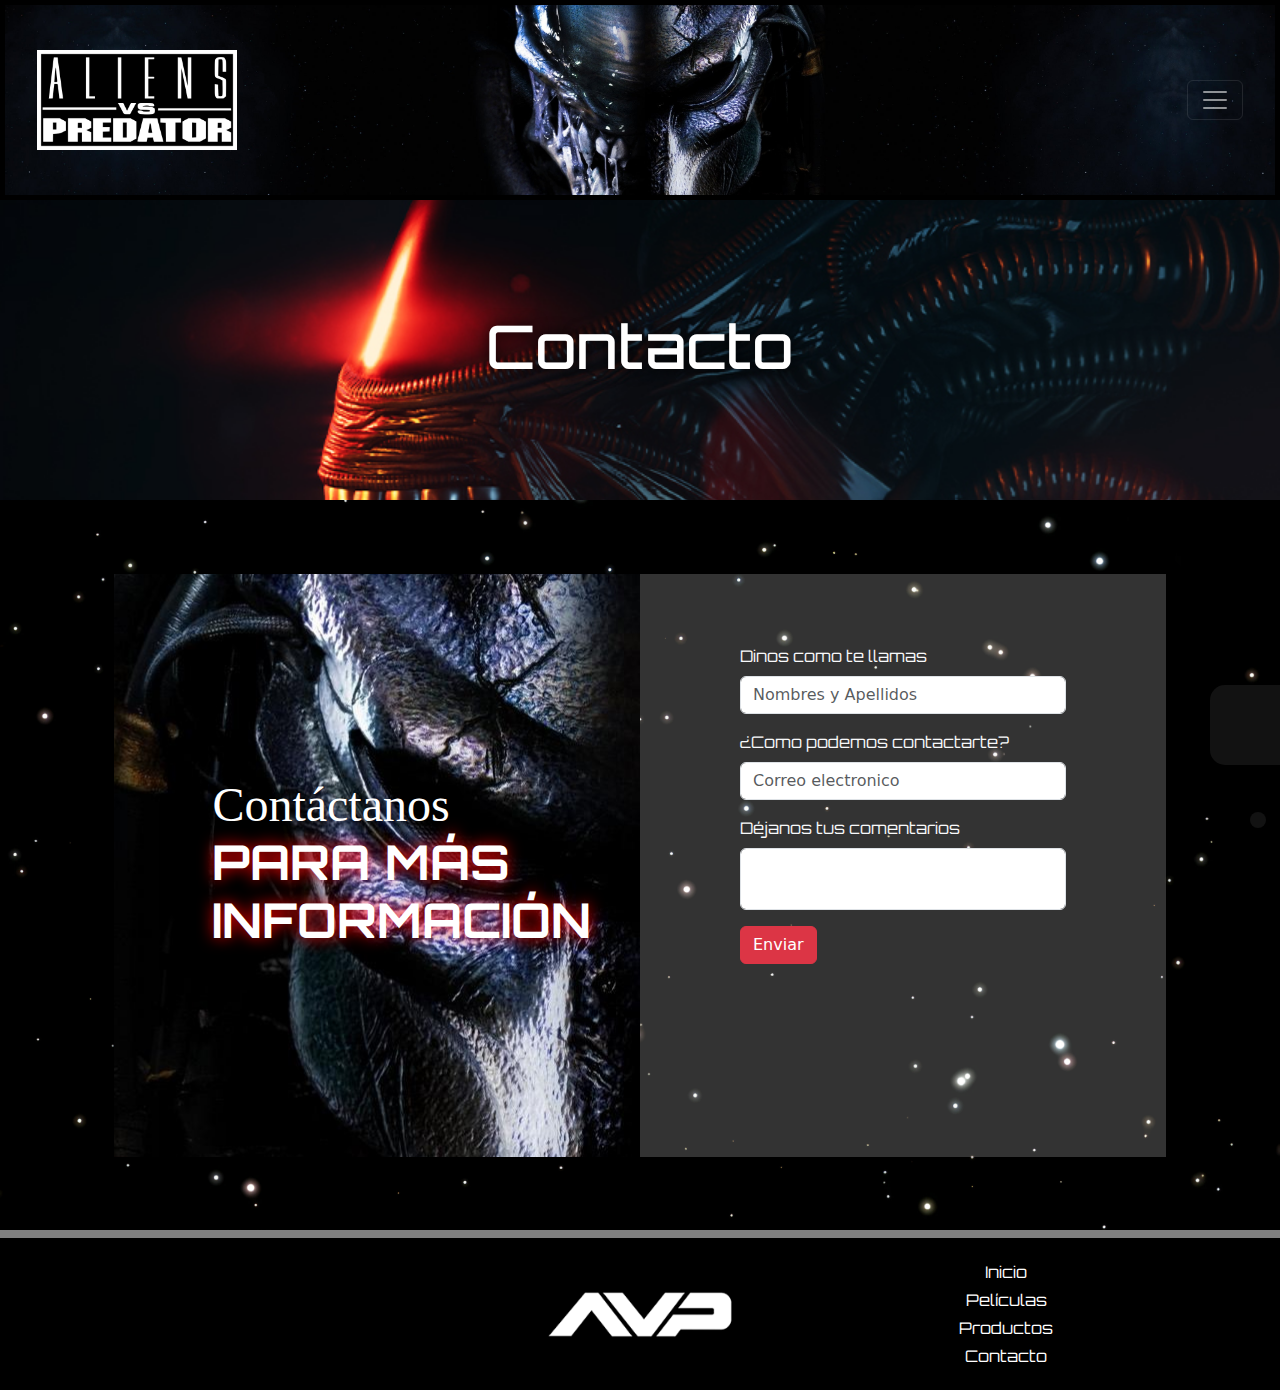
<file: contacto.html>
<!doctype html>
<html lang="es"><!-- InstanceBegin template="/Templates/Internas.dwt" codeOutsideHTMLIsLocked="false" -->
<head>
<meta charset="utf-8">
<meta name="viewport" content="width=device-width, initial-scale=1" />
	
<meta name="Description" content="Página “Fan page” sobre Alíen vs Depredador y sus distintas entregas durante y a lo largo de la saga.">
<!-- InstanceBeginEditable name="doctitle" -->
<title>Alíen vs Depredador | Official Website</title>
<!-- InstanceEndEditable -->
<!--Hoja1 CSS-->
<link rel="stylesheet" href="estilos/hoja1.css">
	<!--Cierra Hoja1 CSS-->
	
	<!--FaviCon-->
<link rel="shortcut icon" href="g_index/favicon.ico">
	<!--Cierra FaviCon-->
	
	<!--FontAwesone-->
<link rel="stylesheet" href="https://cdnjs.cloudflare.com/ajax/libs/font-awesome/6.6.0/css/all.min.css" integrity="sha512-Kc323vGBEqzTmouAECnVceyQqyqdsSiqLQISBL29aUW4U/M7pSPA/gEUZQqv1cwx4OnYxTxve5UMg5GT6L4JJg==" crossorigin="anonymous" referrerpolicy="no-referrer" />
	<!--Cierra FontAwesone-->
	
	<!--bootstrap css-->
<link rel="stylesheet" href="css/bootstrap.min.css">
	<!--Cierra bootstrap css-->
<!-- InstanceBeginEditable name="head" -->
<!-- InstanceEndEditable -->
</head>

<body> <div id="tope"></div>
	
	<!--NAVBAR-->
	<!-- InstanceBeginEditable name="Controles Navbar" -->
	<nav class="navbar navbar-dark navbar_personalizada sticky-top">
	  <div class="container-fluid">
		<a class="navbar-brand" href="#"><img src="g_index/Logo_Aliens_vs_Predator.jpg" class="img-fluid" alt=""/></a>
		<button class="navbar-toggler" type="button" data-bs-toggle="offcanvas" data-bs-target="#offcanvasDarkNavbar" aria-controls="offcanvasDarkNavbar" aria-label="Toggle navigation">
		  <span class="navbar-toggler-icon"></span>
		</button>
		<div class="offcanvas offcanvas-end text-bg-dark" tabindex="-1" id="offcanvasDarkNavbar" aria-labelledby="offcanvasDarkNavbarLabel">
		  <div class="offcanvas-header bg-black">
			<img src="g_index/avp_blanco.png" class="img-fluid" alt=""/>
			<button type="button" class="btn-close btn-close-white" data-bs-dismiss="offcanvas" aria-label="Close"></button>
		  </div>
		  <div class="offcanvas-body bg-black">
			<ul class="navbar-nav justify-content-end flex-grow-1 pe-3">
			  <li class="nav-item">
				<a class="nav-link active" aria-current="page" href="index.html">Inicio</a>
			  </li>
			  <li class="nav-item">
				<a class="nav-link" href="peliculas.html">Películas</a>
			  </li>
			  <li class="nav-item dropdown">
				<a class="nav-link dropdown-toggle" href="productos.html" role="button" data-bs-toggle="dropdown" aria-expanded="false">
				  Productos
				</a>
				<ul class="dropdown-menu dropdown-menu-dark">
				  <li><a class="dropdown-item" href="productos.html">Ropa</a></li>
				  <li><a class="dropdown-item" href="productos.html">Juegos</a></li>
				  <li><a class="dropdown-item" href="productos.html">Coleccionables</a></li>
				  <li>
					<hr style="height: 6px" class="dropdown-divider bg-black">
				  </li>
				  <li><a class="dropdown-item" href="productos.html">Otros</a></li>
				</ul>
			  </li>
			  <li class="nav-item">
				<a class="nav-link" href="contacto.html">Contacto</a>
			  </li>
			</ul>
			<form class="d-flex mt-3" role="search">
			  <input class="form-control me-2" type="search" placeholder="Búsqueda" aria-label="Search">
			  <button class="btn btn-danger" type="submit">Buscar</button>
			</form>
		  </div>
		</div>
	  </div>
	</nav>
	<!-- InstanceEndEditable -->
	<!--Cierra NAVBAR-->
	
	<!--MAIN-->
	<main>
		
		<!--banner_internas-->
		<!-- InstanceBeginEditable name="banner_internas" -->
			<div class="separador_internas_banner separador_internas_contacto">
				<h1>Contacto</h1>
			</div>
		<!-- InstanceEndEditable -->
		<!--Cierra banner_internas-->
		
		<!--cont_internas-->
		<!-- InstanceBeginEditable name="cont_internas" -->
			<div class="container-fluid-contacto">
				<div class="form-area">
					<div class="container">
						<div class="row single-form g-0">
							<div class="col-sm-12 col-lg-6">
								<div class="left">
									<h2><span>Contáctanos</span> <br>Para más información</h2>
								</div>
							</div>
							<div class="col-sm-12 col-lg-6">
								<div class="right">
								   <i class="fa fa-caret-left"></i>
									<form>
									  <div class="mb-3">
										<label class="form-label"><p class="text-light">Dinos como te llamas</p></label>
										<input type="text" placeholder="Nombres y Apellidos" class="form-control">
									  </div>
									  <div class="mb-3">
										<label for="exampleInputEmail1" class="form-label"><p class="text-light">¿Como podemos contactarte?</p></label>
										<input type="email" placeholder="Correo electronico" class="form-control"  aria-describedby="emailHelp">
									  </div>
									  <div class="mb-3">
										<label class="form-label"><p class="text-light">Déjanos tus comentarios</p></label>
										  <textarea class="form-control"></textarea>
									  </div>
									  <a type="submit" class="btn btn-danger">Enviar</a>
									</form>
								</div>
							</div>
						</div>
					</div>
				</div>
			</div>
		<!-- InstanceEndEditable -->
		<!--Cierra cont_internas-->
		
	</main>
	<!--Cierra MAIN-->
	
	<!--FOOTER-->
	<footer class="container-fluid-pie">
	  <div class="row">
		<div class="col-lg-4">
			<div id="redes">
				<a href="#"><i class="fa-brands fa-square-facebook"></i></a>
				<a href="#"><i class="fa-brands fa-square-github"></i></a>
				<a href="#"><i class="fa-brands fa-square-x-twitter"></i></a>
				<a href="#"><i class="fa-brands fa-square-youtube"></i></a>
				<a href="#"><i class="fa-solid fa-square-envelope"></i></a>
			</div>
		</div>
		<div class="col-lg-4">
			<img class="imagencita_footer img-fluid" src="g_index/avp_blanco.png" alt=""/>
		</div>
		<div class="col-lg-4">
			<div id="menus">
				<ul>
					<a href="index.html"><li>Inicio</li></a>
					<a href="peliculas.html"><li>Películas</li></a>
					<a href="productos.html"><li>Productos</li></a>
					<a href="contacto.html"><li>Contacto</li></a>
				</ul>
			</div>
		</div>
	  </div>
	</footer>
	<!--Cierra FOOTER-->
	
	<!--WA-->
	<div class="wa">
		<a href="https://web.whatsapp.com/" target="_blank"><i class="fa-brands fa-square-whatsapp"></i></a>
	</div>
	<!--Cierra WA-->
	
	<!--PARA ARRIBA-->
	<div class="para_arriba">
		<a href="#tope"><i class="fa-solid fa-chevron-up"></i></a>
	</div>
	<!--Cierra PARA ARRIBA-->
	
	<!--Script Bootstrap-->
	<script src="js/bootstrap.bundle.min.js"></script>
	<!--Script Bootstrap-->
	
</body>
	
<!-- InstanceEnd --></html>
</file>
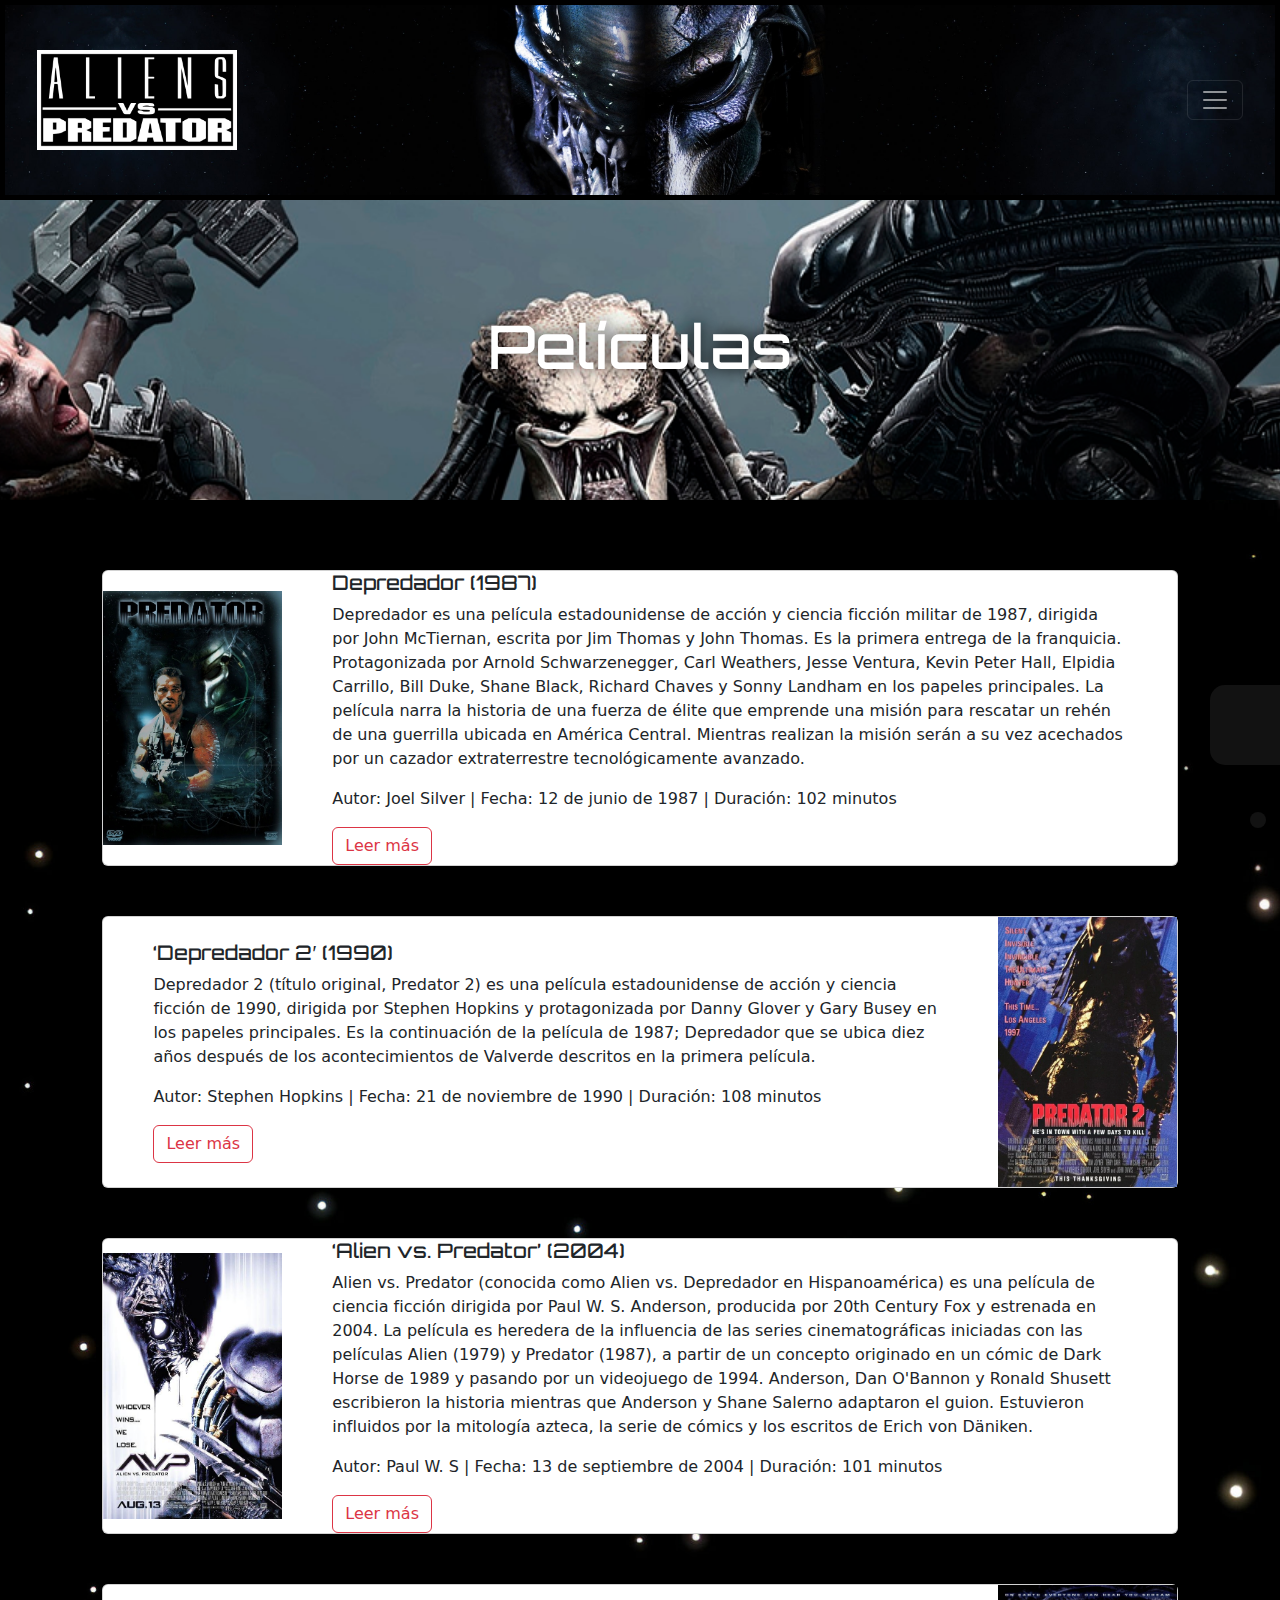
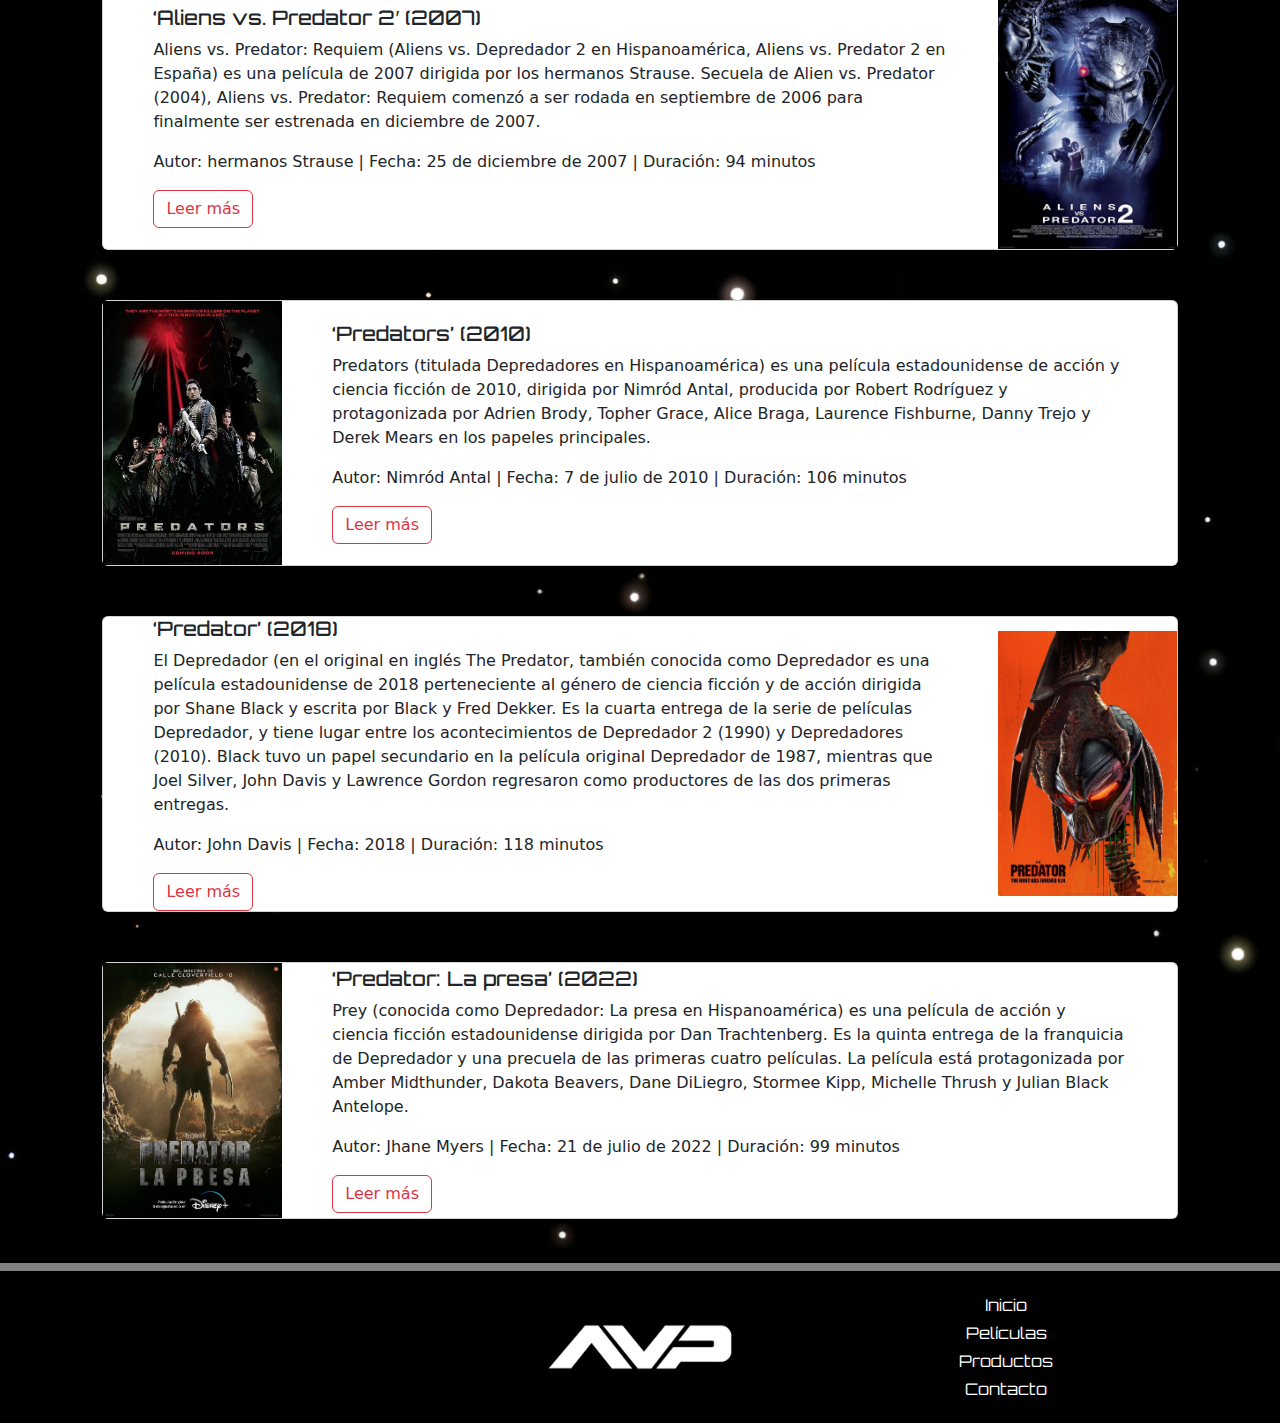
<file: peliculas.html>
<!doctype html>
<html lang="es"><!-- InstanceBegin template="/Templates/Internas.dwt" codeOutsideHTMLIsLocked="false" -->
<head>
<meta charset="utf-8">
<meta name="viewport" content="width=device-width, initial-scale=1" />
	
<meta name="Description" content="Página “Fan page” sobre Alíen vs Depredador y sus distintas entregas durante y a lo largo de la saga.">
<!-- InstanceBeginEditable name="doctitle" -->
<title>Alíen vs Depredador | Official Website</title>
<!-- InstanceEndEditable -->
<!--Hoja1 CSS-->
<link rel="stylesheet" href="estilos/hoja1.css">
	<!--Cierra Hoja1 CSS-->
	
	<!--FaviCon-->
<link rel="shortcut icon" href="g_index/favicon.ico">
	<!--Cierra FaviCon-->
	
	<!--FontAwesone-->
<link rel="stylesheet" href="https://cdnjs.cloudflare.com/ajax/libs/font-awesome/6.6.0/css/all.min.css" integrity="sha512-Kc323vGBEqzTmouAECnVceyQqyqdsSiqLQISBL29aUW4U/M7pSPA/gEUZQqv1cwx4OnYxTxve5UMg5GT6L4JJg==" crossorigin="anonymous" referrerpolicy="no-referrer" />
	<!--Cierra FontAwesone-->
	
	<!--bootstrap css-->
<link rel="stylesheet" href="css/bootstrap.min.css">
	<!--Cierra bootstrap css-->
<!-- InstanceBeginEditable name="head" -->
<!-- InstanceEndEditable -->
</head>

<body> <div id="tope"></div>
	
	<!--NAVBAR-->
	<!-- InstanceBeginEditable name="Controles Navbar" -->
	<nav class="navbar navbar-dark navbar_personalizada sticky-top">
	  <div class="container-fluid">
		<a class="navbar-brand" href="#"><img src="g_index/Logo_Aliens_vs_Predator.jpg" class="img-fluid" alt=""/></a>
		<button class="navbar-toggler" type="button" data-bs-toggle="offcanvas" data-bs-target="#offcanvasDarkNavbar" aria-controls="offcanvasDarkNavbar" aria-label="Toggle navigation">
		  <span class="navbar-toggler-icon"></span>
		</button>
		<div class="offcanvas offcanvas-end text-bg-dark" tabindex="-1" id="offcanvasDarkNavbar" aria-labelledby="offcanvasDarkNavbarLabel">
		  <div class="offcanvas-header bg-black">
			<img src="g_index/avp_blanco.png" class="img-fluid" alt=""/>
			<button type="button" class="btn-close btn-close-white" data-bs-dismiss="offcanvas" aria-label="Close"></button>
		  </div>
		  <div class="offcanvas-body bg-black">
			<ul class="navbar-nav justify-content-end flex-grow-1 pe-3">
			  <li class="nav-item">
				<a class="nav-link active" aria-current="page" href="index.html">Inicio</a>
			  </li>
			  <li class="nav-item">
				<a class="nav-link" href="peliculas.html">Películas</a>
			  </li>
			  <li class="nav-item dropdown">
				<a class="nav-link dropdown-toggle" href="productos.html" role="button" data-bs-toggle="dropdown" aria-expanded="false">
				  Productos
				</a>
				<ul class="dropdown-menu dropdown-menu-dark">
				  <li><a class="dropdown-item" href="productos.html">Ropa</a></li>
				  <li><a class="dropdown-item" href="productos.html">Juegos</a></li>
				  <li><a class="dropdown-item" href="productos.html">Coleccionables</a></li>
				  <li>
					<hr style="height: 6px" class="dropdown-divider bg-black">
				  </li>
				  <li><a class="dropdown-item" href="productos.html">Otros</a></li>
				</ul>
			  </li>
			  <li class="nav-item">
				<a class="nav-link" href="contacto.html">Contacto</a>
			  </li>
			</ul>
			<form class="d-flex mt-3" role="search">
			  <input class="form-control me-2" type="search" placeholder="Búsqueda" aria-label="Search">
			  <button class="btn btn-danger" type="submit">Buscar</button>
			</form>
		  </div>
		</div>
	  </div>
	</nav>
	<!-- InstanceEndEditable -->
	<!--Cierra NAVBAR-->
	
	<!--MAIN-->
	<main>
		
		<!--banner_internas-->
		<!-- InstanceBeginEditable name="banner_internas" -->
			<div class="separador_internas_banner separador_internas_peliculas">
				<h1>Películas</h1>
			</div>
		<!-- InstanceEndEditable -->
		<!--Cierra banner_internas-->
		
		<!--cont_internas-->
		<!-- InstanceBeginEditable name="cont_internas" -->
			<div class="container-fluid-peliculas">
				
				<!-- Tarjeta 1 -->
				<div class="card tarjeta-horizontal mb-4">
					<div class="row g-0 align-items-center">
						<div class="col-lg-2">
							<img src="g_internas_peliculas/1.jpg" class="img-fluid" alt="Imagen 1">
						</div>
						<div class="col-lg-10">
							<div class="card-body">
								<h5 class="card-title">Depredador (1987)</h5>
								<p class="card-text">Depredador es una película estadounidense de acción y ciencia ficción militar de 1987, dirigida por John McTiernan, escrita por Jim Thomas y John Thomas. Es la primera entrega de la franquicia. Protagonizada por Arnold Schwarzenegger, Carl Weathers, Jesse Ventura, Kevin Peter Hall, Elpidia Carrillo, Bill Duke, Shane Black, Richard Chaves y Sonny Landham en los papeles principales. La película narra la historia de una fuerza de élite que emprende una misión para rescatar un rehén de una guerrilla ubicada en América Central. Mientras realizan la misión serán a su vez acechados por un cazador extraterrestre tecnológicamente avanzado.</p>
								<p class="card-text">Autor: Joel Silver | Fecha: 12 de junio de 1987 | Duración: 102 minutos</p>
								<a href="#" class="btn btn-outline-danger">Leer más</a>
							</div>
						</div>
					</div>
				</div>

				<!-- Tarjeta 2-->
				<div class="card tarjeta-horizontal mb-4">
					<div class="row g-0 align-items-center flex-row-reverse">
						<div class="col-lg-2">
							<img src="g_internas_peliculas/2.webp" class="img-fluid" alt="Imagen 2">
						</div>
						<div class="col-lg-10">
							<div class="card-body">
								<h5 class="card-title">‘Depredador 2′ (1990)</h5>
								<p class="card-text">Depredador 2 (título original, Predator 2) es una película estadounidense de acción y ciencia ficción de 1990, dirigida por Stephen Hopkins y protagonizada por Danny Glover y Gary Busey en los papeles principales. Es la continuación de la película de 1987; Depredador que se ubica diez años después de los acontecimientos de Valverde descritos en la primera película.</p>
								<p class="card-text">Autor: Stephen Hopkins | Fecha: 21 de noviembre de 1990 | Duración: 108 minutos</p>
								<a href="#" class="btn btn-outline-danger">Leer más</a>
							</div>
						</div>
					</div>
				</div>
				
				<!-- Tarjeta 3 -->
				<div class="card tarjeta-horizontal mb-4">
					<div class="row g-0 align-items-center">
						<div class="col-lg-2">
							<img src="g_internas_peliculas/3.jpg" class="img-fluid" alt="Imagen 1">
						</div>
						<div class="col-lg-10">
							<div class="card-body">
								<h5 class="card-title">‘Alien vs. Predator’ (2004)</h5>
								<p class="card-text">Alien vs. Predator (conocida como Alien vs. Depredador en Hispanoamérica) es una película de ciencia ficción dirigida por Paul W. S. Anderson, producida por 20th Century Fox y estrenada en 2004. La película es heredera de la influencia de las series cinematográficas iniciadas con las películas Alien (1979) y Predator (1987), a partir de un concepto originado en un cómic de Dark Horse de 1989 y pasando por un videojuego de 1994. Anderson, Dan O'Bannon y Ronald Shusett escribieron la historia mientras que Anderson y Shane Salerno adaptaron el guion. Estuvieron influidos por la mitología azteca, la serie de cómics y los escritos de Erich von Däniken.</p>
								<p class="card-text">Autor: Paul W. S | Fecha: 13 de septiembre de 2004 | Duración: 101 minutos</p>
								<a href="#" class="btn btn-outline-danger">Leer más</a>
							</div>
						</div>
					</div>
				</div>
				
				<!-- Tarjeta 4-->
				<div class="card tarjeta-horizontal mb-4">
					<div class="row g-0 align-items-center flex-row-reverse">
						<div class="col-lg-2">
							<img src="g_internas_peliculas/4.jpg" class="img-fluid" alt="Imagen 2">
						</div>
						<div class="col-lg-10">
							<div class="card-body">
								<h5 class="card-title">‘Aliens vs. Predator 2′ (2007)</h5>
								<p class="card-text">Aliens vs. Predator: Requiem (Aliens vs. Depredador 2 en Hispanoamérica, Aliens vs. Predator 2 en España) es una película de 2007 dirigida por los hermanos Strause. Secuela de Alien vs. Predator (2004), Aliens vs. Predator: Requiem comenzó a ser rodada en septiembre de 2006 para finalmente ser estrenada en diciembre de 2007.</p>
								<p class="card-text">Autor: hermanos Strause | Fecha: 25 de diciembre de 2007 | Duración: 94 minutos</p>
								<a href="#" class="btn btn-outline-danger">Leer más</a>
							</div>
						</div>
					</div>
				</div>
				
				<!-- Tarjeta 5 -->
				<div class="card tarjeta-horizontal mb-4">
					<div class="row g-0 align-items-center">
						<div class="col-lg-2">
							<img src="g_internas_peliculas/5.jpg" class="img-fluid" alt="Imagen 1">
						</div>
						<div class="col-lg-10">
							<div class="card-body">
								<h5 class="card-title">‘Predators’ (2010)</h5>
								<p class="card-text">Predators (titulada Depredadores en Hispanoamérica) es una película estadounidense de acción y ciencia ficción de 2010, dirigida por Nimród Antal, producida por Robert Rodríguez y protagonizada por Adrien Brody, Topher Grace, Alice Braga, Laurence Fishburne, Danny Trejo y Derek Mears en los papeles principales.</p>
								<p class="card-text">Autor: Nimród Antal | Fecha: 7 de julio de 2010 | Duración: 106 minutos</p>
								<a href="#" class="btn btn-outline-danger">Leer más</a>
							</div>
						</div>
					</div>
				</div>
				
				<!-- Tarjeta 6-->
				<div class="card tarjeta-horizontal mb-4">
					<div class="row g-0 align-items-center flex-row-reverse">
						<div class="col-lg-2">
							<img src="g_internas_peliculas/6.jpg" class="img-fluid" alt="Imagen 2">
						</div>
						<div class="col-lg-10">
							<div class="card-body">
								<h5 class="card-title">‘Predator’ (2018)</h5>
								<p class="card-text">El Depredador (en el original en inglés The Predator, también conocida como Depredador es una película estadounidense de 2018 perteneciente al género de ciencia ficción y de acción dirigida por Shane Black y escrita por Black y Fred Dekker. Es la cuarta entrega de la serie de películas Depredador, y tiene lugar entre los acontecimientos de Depredador 2 (1990) y Depredadores (2010). Black tuvo un papel secundario en la película original Depredador de 1987, mientras que Joel Silver, John Davis y Lawrence Gordon regresaron como productores de las dos primeras entregas.</p>
								<p class="card-text">Autor: John Davis | Fecha: 2018 | Duración: 118 minutos</p>
								<a href="#" class="btn btn-outline-danger">Leer más</a>
							</div>
						</div>
					</div>
				</div>
				
				<!-- Tarjeta 7 -->
				<div class="card tarjeta-horizontal mb-4">
					<div class="row g-0 align-items-center">
						<div class="col-lg-2">
							<img src="g_internas_peliculas/7.jpg" class="img-fluid" alt="Imagen 1">
						</div>
						<div class="col-lg-10">
							<div class="card-body">
								<h5 class="card-title">‘Predator: La presa’ (2022)</h5>
								<p class="card-text">Prey (conocida como Depredador: La presa en Hispanoamérica) es una película de acción y ciencia ficción estadounidense dirigida por Dan Trachtenberg. Es la quinta entrega de la franquicia de Depredador y una precuela de las primeras cuatro películas. La película está protagonizada por Amber Midthunder, Dakota Beavers, Dane DiLiegro, Stormee Kipp, Michelle Thrush y Julian Black Antelope.</p>
								<p class="card-text">Autor: Jhane Myers | Fecha: 21 de julio de 2022 | Duración: 99 minutos</p>
								<a href="#" class="btn btn-outline-danger">Leer más</a>
							</div>
						</div>
					</div>
				</div>
				
			</div>
		<!-- InstanceEndEditable -->
		<!--Cierra cont_internas-->
		
	</main>
	<!--Cierra MAIN-->
	
	<!--FOOTER-->
	<footer class="container-fluid-pie">
	  <div class="row">
		<div class="col-lg-4">
			<div id="redes">
				<a href="#"><i class="fa-brands fa-square-facebook"></i></a>
				<a href="#"><i class="fa-brands fa-square-github"></i></a>
				<a href="#"><i class="fa-brands fa-square-x-twitter"></i></a>
				<a href="#"><i class="fa-brands fa-square-youtube"></i></a>
				<a href="#"><i class="fa-solid fa-square-envelope"></i></a>
			</div>
		</div>
		<div class="col-lg-4">
			<img class="imagencita_footer img-fluid" src="g_index/avp_blanco.png" alt=""/>
		</div>
		<div class="col-lg-4">
			<div id="menus">
				<ul>
					<a href="index.html"><li>Inicio</li></a>
					<a href="peliculas.html"><li>Películas</li></a>
					<a href="productos.html"><li>Productos</li></a>
					<a href="contacto.html"><li>Contacto</li></a>
				</ul>
			</div>
		</div>
	  </div>
	</footer>
	<!--Cierra FOOTER-->
	
	<!--WA-->
	<div class="wa">
		<a href="https://web.whatsapp.com/" target="_blank"><i class="fa-brands fa-square-whatsapp"></i></a>
	</div>
	<!--Cierra WA-->
	
	<!--PARA ARRIBA-->
	<div class="para_arriba">
		<a href="#tope"><i class="fa-solid fa-chevron-up"></i></a>
	</div>
	<!--Cierra PARA ARRIBA-->
	
	<!--Script Bootstrap-->
	<script src="js/bootstrap.bundle.min.js"></script>
	<!--Script Bootstrap-->
	
</body>
	
<!-- InstanceEnd --></html>
</file>
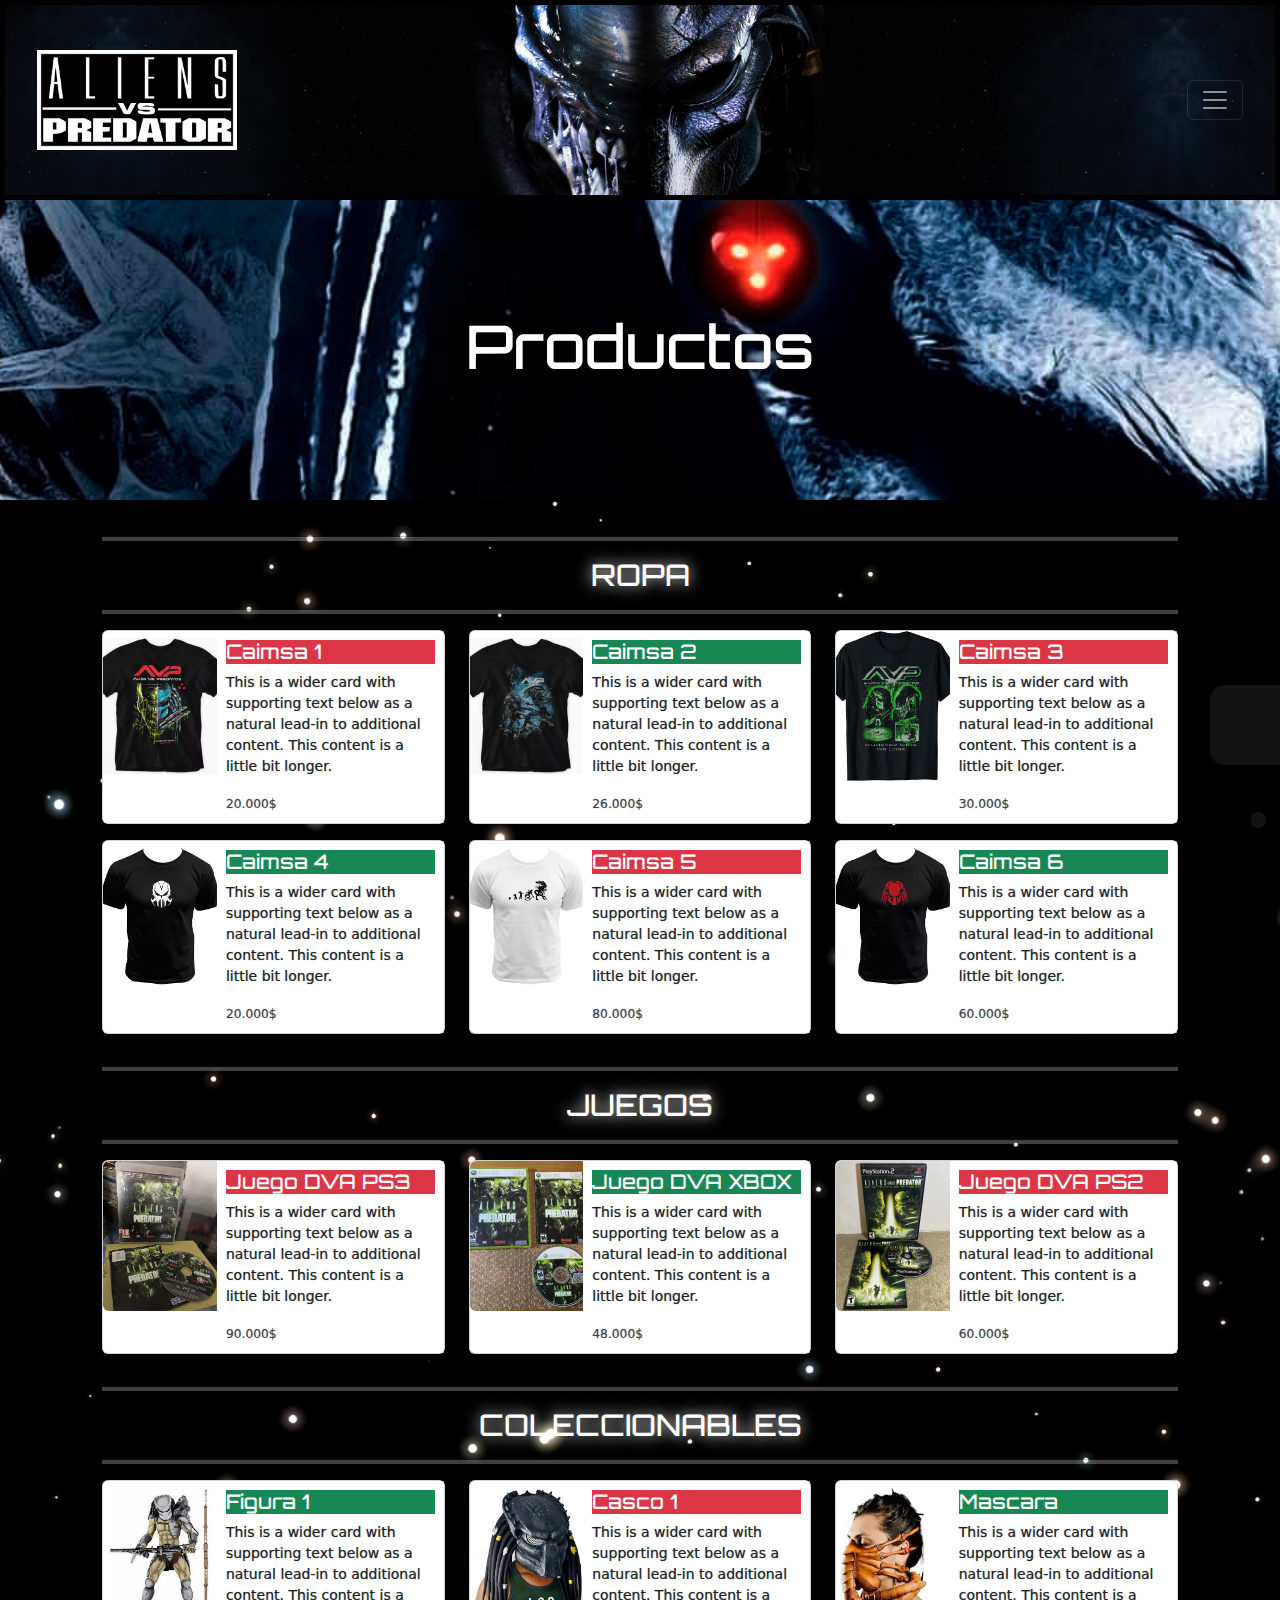
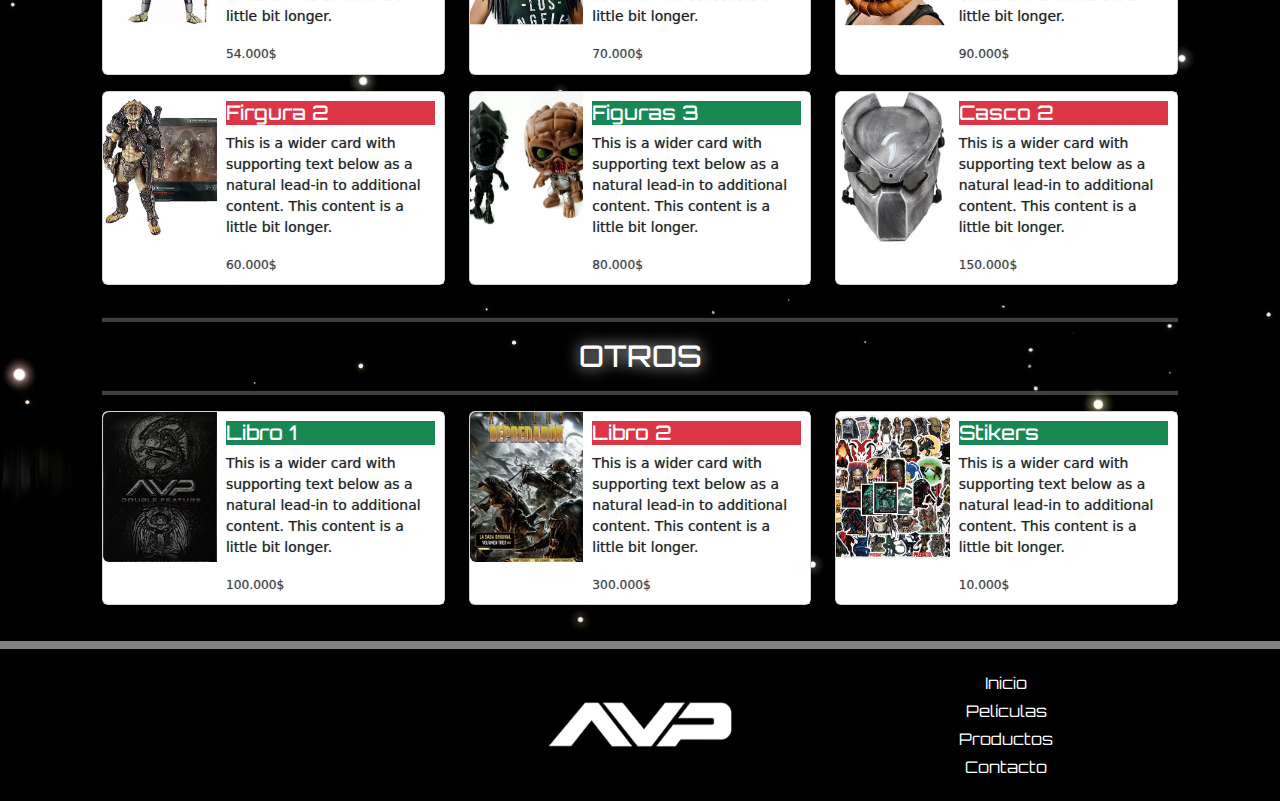
<file: productos.html>
<!doctype html>
<html lang="es"><!-- InstanceBegin template="/Templates/Internas.dwt" codeOutsideHTMLIsLocked="false" -->
<head>
<meta charset="utf-8">
<meta name="viewport" content="width=device-width, initial-scale=1" />
	
<meta name="Description" content="Página “Fan page” sobre Alíen vs Depredador y sus distintas entregas durante y a lo largo de la saga.">
<!-- InstanceBeginEditable name="doctitle" -->
<title>Alíen vs Depredador | Official Website</title>
<!-- InstanceEndEditable -->
<!--Hoja1 CSS-->
<link rel="stylesheet" href="estilos/hoja1.css">
	<!--Cierra Hoja1 CSS-->
	
	<!--FaviCon-->
<link rel="shortcut icon" href="g_index/favicon.ico">
	<!--Cierra FaviCon-->
	
	<!--FontAwesone-->
<link rel="stylesheet" href="https://cdnjs.cloudflare.com/ajax/libs/font-awesome/6.6.0/css/all.min.css" integrity="sha512-Kc323vGBEqzTmouAECnVceyQqyqdsSiqLQISBL29aUW4U/M7pSPA/gEUZQqv1cwx4OnYxTxve5UMg5GT6L4JJg==" crossorigin="anonymous" referrerpolicy="no-referrer" />
	<!--Cierra FontAwesone-->
	
	<!--bootstrap css-->
<link rel="stylesheet" href="css/bootstrap.min.css">
	<!--Cierra bootstrap css-->
<!-- InstanceBeginEditable name="head" -->
<!-- InstanceEndEditable -->
</head>

<body> <div id="tope"></div>
	
	<!--NAVBAR-->
	<!-- InstanceBeginEditable name="Controles Navbar" -->
	<nav class="navbar navbar-dark navbar_personalizada sticky-top">
	  <div class="container-fluid">
		<a class="navbar-brand" href="#"><img src="g_index/Logo_Aliens_vs_Predator.jpg" class="img-fluid" alt=""/></a>
		<button class="navbar-toggler" type="button" data-bs-toggle="offcanvas" data-bs-target="#offcanvasDarkNavbar" aria-controls="offcanvasDarkNavbar" aria-label="Toggle navigation">
		  <span class="navbar-toggler-icon"></span>
		</button>
		<div class="offcanvas offcanvas-end text-bg-dark" tabindex="-1" id="offcanvasDarkNavbar" aria-labelledby="offcanvasDarkNavbarLabel">
		  <div class="offcanvas-header bg-black">
			<img src="g_index/avp_blanco.png" class="img-fluid" alt=""/>
			<button type="button" class="btn-close btn-close-white" data-bs-dismiss="offcanvas" aria-label="Close"></button>
		  </div>
		  <div class="offcanvas-body bg-black">
			<ul class="navbar-nav justify-content-end flex-grow-1 pe-3">
			  <li class="nav-item">
				<a class="nav-link active" aria-current="page" href="index.html">Inicio</a>
			  </li>
			  <li class="nav-item">
				<a class="nav-link" href="peliculas.html">Películas</a>
			  </li>
			  <li class="nav-item dropdown">
				<a class="nav-link dropdown-toggle" href="productos.html" role="button" data-bs-toggle="dropdown" aria-expanded="false">
				  Productos
				</a>
				<ul class="dropdown-menu dropdown-menu-dark">
				  <li><a class="dropdown-item" href="#ropa">Ropa</a></li>
				  <li><a class="dropdown-item" href="#juegos">Juegos</a></li>
				  <li><a class="dropdown-item" href="#coleccionables">Coleccionables</a></li>
				  <li>
					<hr style="height: 6px" class="dropdown-divider bg-black">
				  </li>
				  <li><a class="dropdown-item" href="#otros">Otros</a></li>
				</ul>
			  </li>
			  <li class="nav-item">
				<a class="nav-link" href="contacto.html">Contacto</a>
			  </li>
			</ul>
			<form class="d-flex mt-3" role="search">
			  <input class="form-control me-2" type="search" placeholder="Búsqueda" aria-label="Search">
			  <button class="btn btn-danger" type="submit">Buscar</button>
			</form>
		  </div>
		</div>
	  </div>
	</nav>
	<!-- InstanceEndEditable -->
	<!--Cierra NAVBAR-->
	
	<!--MAIN-->
	<main>
		
		<!--banner_internas-->
		<!-- InstanceBeginEditable name="banner_internas" -->
			<div class="separador_internas_banner separador_internas_productos">
				<h1>Productos</h1>
			</div>
		<!-- InstanceEndEditable -->
		<!--Cierra banner_internas-->
		
		<!--cont_internas-->
		<!-- InstanceBeginEditable name="cont_internas" -->
			<div class="container-fluid-productos">
				
				<div id="ropa" class="ropa">
					
					<div class="lienas"> 
						<hr>
	  	  				<h3>Ropa</h3>
						<hr>
					</div>
					
					<div class="row">
						<div class="col-lg-4">
							<div class="card mb-3">
							  <div class="row g-0">
								<div class="col-md-4">
								  <img src="g_internas_productos/ropa_1.webp" class="img-fluid rounded-start" alt="...">
								</div>
								<div class="col-md-8">
								  <div class="card-body">
									<h5 class="card-title text-bg-danger">Caimsa 1</h5>
									<p class="card-text">This is a wider card with supporting text below as a natural lead-in to additional content. This content is a little bit longer.</p>
									<p class="card-text"><small class="text-body-secondary">20.000$</small></p>
								  </div>
								</div>
							  </div>
							</div>
						</div>
						<div class="col-lg-4">
							<div class="card mb-3">
							  <div class="row g-0">
								<div class="col-md-4">
								  <img src="g_internas_productos/ropa_2.webp" class="img-fluid rounded-start" alt="...">
								</div>
								<div class="col-md-8">
								  <div class="card-body">
									<h5 class="card-title text-bg-success">Caimsa 2</h5>
									<p class="card-text">This is a wider card with supporting text below as a natural lead-in to additional content. This content is a little bit longer.</p>
									<p class="card-text"><small class="text-body-secondary">26.000$</small></p>
								  </div>
								</div>
							  </div>
							</div>
						</div>
						<div class="col-lg-4">
							<div class="card mb-3">
							  <div class="row g-0">
								<div class="col-md-4">
								  <img src="g_internas_productos/ropa_3.jfif" class="img-fluid rounded-start" alt="...">
								</div>
								<div class="col-md-8">
								  <div class="card-body">
									<h5 class="card-title text-bg-danger">Caimsa 3</h5>
									<p class="card-text">This is a wider card with supporting text below as a natural lead-in to additional content. This content is a little bit longer.</p>
									<p class="card-text"><small class="text-body-secondary">30.000$</small></p>
								  </div>
								</div>
							  </div>
							</div>
						</div>
					</div>
					<div class="row">
						<div class="col-lg-4">
							<div class="card mb-3">
							  <div class="row g-0">
								<div class="col-md-4">
								  <img src="g_internas_productos/ropa_4.webp" class="img-fluid rounded-start" alt="...">
								</div>
								<div class="col-md-8">
								  <div class="card-body">
									<h5 class="card-title text-bg-success">Caimsa 4</h5>
									<p class="card-text">This is a wider card with supporting text below as a natural lead-in to additional content. This content is a little bit longer.</p>
									<p class="card-text"><small class="text-body-secondary">20.000$</small></p>
								  </div>
								</div>
							  </div>
							</div>
						</div>
						<div class="col-lg-4">
							<div class="card mb-3">
							  <div class="row g-0">
								<div class="col-md-4">
								  <img src="g_internas_productos/ropa_5.webp" class="img-fluid rounded-start" alt="...">
								</div>
								<div class="col-md-8">
								  <div class="card-body">
									<h5 class="card-title text-bg-danger">Caimsa 5</h5>
									<p class="card-text">This is a wider card with supporting text below as a natural lead-in to additional content. This content is a little bit longer.</p>
									<p class="card-text"><small class="text-body-secondary">80.000$</small></p>
								  </div>
								</div>
							  </div>
							</div>
						</div>
						<div class="col-lg-4">
							<div class="card mb-3">
							  <div class="row g-0">
								<div class="col-md-4">
								  <img src="g_internas_productos/ropa_6.webp" class="img-fluid rounded-start" alt="...">
								</div>
								<div class="col-md-8">
								  <div class="card-body">
									<h5 class="card-title text-bg-success">Caimsa 6</h5>
									<p class="card-text">This is a wider card with supporting text below as a natural lead-in to additional content. This content is a little bit longer.</p>
									<p class="card-text"><small class="text-body-secondary">60.000$</small></p>
								  </div>
								</div>
							  </div>
							</div>
						</div>
					</div>
				</div>
				
				<div id="juegos" class="juegos"> 
					
					<div class="lienas">
						<hr>
	  	  				<h3>Juegos</h3>
						<hr>
					</div>
					
					<div class="row">
						<div class="col-lg-4">
							<div class="card mb-3">
							  <div class="row g-0">
								<div class="col-md-4">
								  <img src="g_internas_productos/juego_1.webp" class="img-fluid rounded-start" alt="...">
								</div>
								<div class="col-md-8">
								  <div class="card-body">
									<h5 class="card-title text-bg-danger">Juego DVA PS3</h5>
									<p class="card-text">This is a wider card with supporting text below as a natural lead-in to additional content. This content is a little bit longer.</p>
									<p class="card-text"><small class="text-body-secondary">90.000$</small></p>
								  </div>
								</div>
							  </div>
							</div>
						</div>
						<div class="col-lg-4">
							<div class="card mb-3">
							  <div class="row g-0">
								<div class="col-md-4">
								  <img src="g_internas_productos/juego_2.jpg" class="img-fluid rounded-start" alt="...">
								</div>
								<div class="col-md-8">
								  <div class="card-body">
									<h5 class="card-title text-bg-success">Juego DVA XBOX</h5>
									<p class="card-text">This is a wider card with supporting text below as a natural lead-in to additional content. This content is a little bit longer.</p>
									<p class="card-text"><small class="text-body-secondary">48.000$</small></p>
								  </div>
								</div>
							  </div>
							</div>
						</div>
						<div class="col-lg-4">
							<div class="card mb-3">
							  <div class="row g-0">
								<div class="col-md-4">
								  <img src="g_internas_productos/juego_3.jpg" class="img-fluid rounded-start" alt="...">
								</div>
								<div class="col-md-8">
								  <div class="card-body">
									<h5 class="card-title text-bg-danger">Juego DVA PS2</h5>
									<p class="card-text">This is a wider card with supporting text below as a natural lead-in to additional content. This content is a little bit longer.</p>
									<p class="card-text"><small class="text-body-secondary">60.000$</small></p>
								  </div>
								</div>
							  </div>
							</div>
						</div>
					</div>
				</div>
				
				<div id="coleccionables" class="coleccionables">
					
					<div class="lienas">
						<hr>
	  	  				<h3>Coleccionables</h3>
						<hr>
					</div>
					
					<div class="row">
						<div class="col-lg-4">
							<div class="card mb-3">
							  <div class="row g-0">
								<div class="col-md-4">
								  <img src="g_internas_productos/coleccion_1.webp" class="img-fluid rounded-start" alt="...">
								</div>
								<div class="col-md-8">
								  <div class="card-body">
									<h5 class="card-title text-bg-success">Figura 1</h5>
									<p class="card-text">This is a wider card with supporting text below as a natural lead-in to additional content. This content is a little bit longer.</p>
									<p class="card-text"><small class="text-body-secondary">54.000$</small></p>
								  </div>
								</div>
							  </div>
							</div>
						</div>
						<div class="col-lg-4">
							<div class="card mb-3">
							  <div class="row g-0">
								<div class="col-md-4">
								  <img src="g_internas_productos/coleccion_2.webp" class="img-fluid rounded-start" alt="...">
								</div>
								<div class="col-md-8">
								  <div class="card-body">
									<h5 class="card-title text-bg-danger">Casco 1</h5>
									<p class="card-text">This is a wider card with supporting text below as a natural lead-in to additional content. This content is a little bit longer.</p>
									<p class="card-text"><small class="text-body-secondary">70.000$</small></p>
								  </div>
								</div>
							  </div>
							</div>
						</div>
						<div class="col-lg-4">
							<div class="card mb-3">
							  <div class="row g-0">
								<div class="col-md-4">
								  <img src="g_internas_productos/coleccion_3.webp" class="img-fluid rounded-start" alt="...">
								</div>
								<div class="col-md-8">
								  <div class="card-body">
									<h5 class="card-title text-bg-success">Mascara</h5>
									<p class="card-text">This is a wider card with supporting text below as a natural lead-in to additional content. This content is a little bit longer.</p>
									<p class="card-text"><small class="text-body-secondary">90.000$</small></p>
								  </div>
								</div>
							  </div>
							</div>
						</div>
					</div>
					<div class="row">
						<div class="col-lg-4">
							<div class="card mb-3">
							  <div class="row g-0">
								<div class="col-md-4">
								  <img src="g_internas_productos/coleccion_4.webp" class="img-fluid rounded-start" alt="...">
								</div>
								<div class="col-md-8">
								  <div class="card-body">
									<h5 class="card-title text-bg-danger">Firgura 2</h5>
									<p class="card-text">This is a wider card with supporting text below as a natural lead-in to additional content. This content is a little bit longer.</p>
									<p class="card-text"><small class="text-body-secondary">60.000$</small></p>
								  </div>
								</div>
							  </div>
							</div>
						</div>
						<div class="col-lg-4">
							<div class="card mb-3">
							  <div class="row g-0">
								<div class="col-md-4">
								  <img src="g_internas_productos/coleccion_5.webp" class="img-fluid rounded-start" alt="...">
								</div>
								<div class="col-md-8">
								  <div class="card-body">
									<h5 class="card-title text-bg-success">Figuras 3</h5>
									<p class="card-text">This is a wider card with supporting text below as a natural lead-in to additional content. This content is a little bit longer.</p>
									<p class="card-text"><small class="text-body-secondary">80.000$</small></p>
								  </div>
								</div>
							  </div>
							</div>
						</div>
						<div class="col-lg-4">
							<div class="card mb-3">
							  <div class="row g-0">
								<div class="col-md-4">
								  <img src="g_internas_productos/coleccion_6.webp" class="img-fluid rounded-start" alt="...">
								</div>
								<div class="col-md-8">
								  <div class="card-body">
									<h5 class="card-title text-bg-danger">Casco 2</h5>
									<p class="card-text">This is a wider card with supporting text below as a natural lead-in to additional content. This content is a little bit longer.</p>
									<p class="card-text"><small class="text-body-secondary">150.000$</small></p>
								  </div>
								</div>
							  </div>
							</div>
						</div>
					</div>
				</div>
				
				<div id="otros" class="otros">
					
					<div class="lienas">
						<hr>
	  	  				<h3>otros</h3>
						<hr>
					</div>
					
					<div class="row">
						<div class="col-lg-4">
							<div class="card mb-3">
							  <div class="row g-0">
								<div class="col-md-4">
								  <img src="g_internas_productos/otros_1.webp" class="img-fluid rounded-start" alt="...">
								</div>
								<div class="col-md-8">
								  <div class="card-body">
									<h5 class="card-title text-bg-success">Libro 1</h5>
									<p class="card-text">This is a wider card with supporting text below as a natural lead-in to additional content. This content is a little bit longer.</p>
									<p class="card-text"><small class="text-body-secondary">100.000$</small></p>
								  </div>
								</div>
							  </div>
							</div>
						</div>
						<div class="col-lg-4">
							<div class="card mb-3">
							  <div class="row g-0">
								<div class="col-md-4">
								  <img src="g_internas_productos/otros_2.webp" class="img-fluid rounded-start" alt="...">
								</div>
								<div class="col-md-8">
								  <div class="card-body">
									<h5 class="card-title text-bg-danger">Libro 2</h5>
									<p class="card-text">This is a wider card with supporting text below as a natural lead-in to additional content. This content is a little bit longer.</p>
									<p class="card-text"><small class="text-body-secondary">300.000$</small></p>
								  </div>
								</div>
							  </div>
							</div>
						</div>
						<div class="col-lg-4">
							<div class="card mb-3">
							  <div class="row g-0">
								<div class="col-md-4">
								  <img src="g_internas_productos/otros_3.avif" class="img-fluid rounded-start" alt="...">
								</div>
								<div class="col-md-8">
								  <div class="card-body">
									<h5 class="card-title text-bg-success">Stikers</h5>
									<p class="card-text">This is a wider card with supporting text below as a natural lead-in to additional content. This content is a little bit longer.</p>
									<p class="card-text"><small class="text-body-secondary">10.000$</small></p>
								  </div>
								</div>
							  </div>
							</div>
						</div>
					</div>
				</div>
				
			</div>
		<!-- InstanceEndEditable -->
		<!--Cierra cont_internas-->
		
	</main>
	<!--Cierra MAIN-->
	
	<!--FOOTER-->
	<footer class="container-fluid-pie">
	  <div class="row">
		<div class="col-lg-4">
			<div id="redes">
				<a href="#"><i class="fa-brands fa-square-facebook"></i></a>
				<a href="#"><i class="fa-brands fa-square-github"></i></a>
				<a href="#"><i class="fa-brands fa-square-x-twitter"></i></a>
				<a href="#"><i class="fa-brands fa-square-youtube"></i></a>
				<a href="#"><i class="fa-solid fa-square-envelope"></i></a>
			</div>
		</div>
		<div class="col-lg-4">
			<img class="imagencita_footer img-fluid" src="g_index/avp_blanco.png" alt=""/>
		</div>
		<div class="col-lg-4">
			<div id="menus">
				<ul>
					<a href="index.html"><li>Inicio</li></a>
					<a href="peliculas.html"><li>Películas</li></a>
					<a href="productos.html"><li>Productos</li></a>
					<a href="contacto.html"><li>Contacto</li></a>
				</ul>
			</div>
		</div>
	  </div>
	</footer>
	<!--Cierra FOOTER-->
	
	<!--WA-->
	<div class="wa">
		<a href="https://web.whatsapp.com/" target="_blank"><i class="fa-brands fa-square-whatsapp"></i></a>
	</div>
	<!--Cierra WA-->
	
	<!--PARA ARRIBA-->
	<div class="para_arriba">
		<a href="#tope"><i class="fa-solid fa-chevron-up"></i></a>
	</div>
	<!--Cierra PARA ARRIBA-->
	
	<!--Script Bootstrap-->
	<script src="js/bootstrap.bundle.min.js"></script>
	<!--Script Bootstrap-->
	
</body>
	
<!-- InstanceEnd --></html>
</file>
<file: estilos/hoja1.css>
@charset "utf-8";
/* CSS Document */
@import url('https://fonts.googleapis.com/css2?family=Orbitron:wght@400..900&display=swap');

/*PROPIEDADES DE NAV ----------------------------------------------------------------------------------------------*/
.navbar.navbar-dark.navbar_personalizada.sticky-top {
	padding: 20px;
	height: 200px;
	border: solid 5px rgba(0,0,0,1.00);
}

/*IMAGEN DE FONDO DEL NAV*/
.navbar_personalizada{
	background-image: url("../g_index/wallpaperflare.com_wallpaper.jpg");
	background-position: center;
	background-repeat: no-repeat;
	background-size: cover;
}

/*TAMAÑO LOGO ALIEN VS PREDATOR - NAV*/
.container-fluid .navbar-brand .img-fluid {
	width: 200px;
}

/*TAMAÑO LOGO AVP*/
#offcanvasDarkNavbar .offcanvas-header .img-fluid {
	width: 150px;
}

/*COLOR DE FONDO DE EL CONTENIDO  ---------------------------------------------------------------------------------*/
main{
	background-image: url("../g_index/space.jpeg");
	background-position: center;
	background-size: cover;
	background-repeat: no-repeat;
}

/*APARTADO DEL IFRAME ---------------------------------------------------------------------------------------------*/
.container-fluid_video{
	padding: 20px 8%;
}

/*IFRAME*/
.col-lg-8 .ratio.ratio-16x9 iframe {
	border-radius: 15px;
}

/*BG DE TEXTOS - IFRAME*/
.row .col-lg-4 .card-body {
	background-color: rgba(255,255,255,0.50);
	height: 100%;
	border-radius: 15px;
	padding: 4%;
}

/*FOTO COMENTARIO*/
.row.align-items-center.g-0.mt-7 .col-auto .rounded-circle.img-fluid.me-2 {
	width: 50px;
}

/*H1 DEL IFRAME*/
.col-lg-4 .card-body .mb-4.text-center {
	font-family: "Orbitron", sans-serif;
	font-size: 36px;
}

/*P - IFRAME*/
.col-lg-4 .card-body p {
	font-size: 14px;
	color: #212529;
	text-shadow: 0px 0px 1px rgba(0,0,0,0.50);
	font-weight: 400;
}

/*APARTADO DE TARJETAS -------------------------------------------------------------------------------------------*/
.container-fluid-tarjetas{
	padding: 20px 8%;
}

/*H5 DE LAS TARJETAS*/
.card .card-body .card-title {
	font-family: "Orbitron", sans-serif;
}

/*BORDE DE EL CONTENIDO INTERNO DE LAS TARJETAS*/
.col-lg-4 .card .card-body {
	border-radius: 0px;
}

/*APARTADO DE CARROUSEL ------------------------------------------------------------------------------------------*/
.container-fluid-carrousel{
	padding: 20px 8%;
}

/*BORDE DE CARROUSEL*/
.col-lg-6 #carouselExampleIndicators .carousel-inner {
	border-radius: 10px;
}

/*ACORDEONES COLORES DE FLECHA*/
.accordion-item .accordion-header .accordion-button::after{
	background-image:  url("data:image/svg+xml,%3csvg xmlns='http://www.w3.org/2000/svg' viewBox='0 0 16 16' fill='%23FFFFFF'%3e%3cpath fill-rule='evenodd' d='M1.646 4.646a.5.5 0 0 1 .708 0L8 10.293l5.646-5.647a.5.5 0 0 1 .708.708l-6 6a.5.5 0 0 1-.708 0l-6-6a.5.5 0 0 1 0-.708z'/%3e%3c/svg%3e");
}

/*ACORDEONES COLORES HOVER*/
.accordion-item .accordion-header .accordion-button:hover{
	box-shadow: 0px 0px 50px 0px #14B549;
}

/*TEXTOS DE LOS ACORDEONES*/
.accordion-item .accordion-header .accordion-button {
	font-family: "Orbitron", sans-serif;
}

/*IMAGEN 1 DE LOS ACORDEONES*/
#collapseOne .accordion-body .float-start {
	width: 220px;
	margin-right: 20px;
	border-radius: 10px;
}

/*IMAGEN 2 DE LOS ACORDEONES*/
#collapseTwo .accordion-body .float-end {
	width: 220px;
	margin-left: 20px;
	border-radius: 10px;
}

/*IMAGEN 3 DE LOS ACORDEONES*/
#collapseThree .accordion-body .float-start {
	width: 220px;
	margin-right: 20px;
	border-radius: 10px;
}

/*IMAGEN 4 DE LOS ACORDEONES*/
#collapseFourth .accordion-body .float-end {
	width: 220px;
	margin-left: 20px;
	border-radius: 10px;
}

/*APARTADO DE FOOTER ---------------------------------------------------------------------------------------------*/
.container-fluid-pie{
	padding: 20px 8%;
	background-color: #000000;
	border-top: solid 8px rgba(255,255,255,0.50);
}

/*IMAGEN DEL FOOTER*/
.imagencita_footer{
	display: block;
	margin: auto;
	width: 200px;
}

/*CENTRADO DE LOS ICONOS E IMAGEN*/
.container-fluid-pie .row .col-lg-4 {
	align-content: center;
}

/*REDES SOCIALES*/
.row .col-lg-4 #redes {
	display: flex;
	margin: auto;
	justify-content: space-evenly;
}

/*ICONOS*/
#redes i{
	font-size: 40px;
	color: white;
	transition: 0.2s all ease-in-out;
}

#redes i:hover{
	transform: scale(1.5);
	color: #dc3545;
	text-shadow: 0px 0px 3px #dc3545;
}

/*MENUS*/
#menus ul{
	list-style-type: none;
	text-align: center;
	line-height: 28px;
	margin: 0;
	padding: 0;
}

#menus a{
	font-family: "Orbitron", sans-serif;
	text-decoration: none;
	color: white;
	transition: 0.2s all ease-in-out;
}

#menus a:hover{
	color: #14B549;
	text-shadow: 0px 0px 6px #14B549;
}

/*APARTADO DE WA ---------------------------------------------------------------------------------------------*/
.wa{
	font-size: 40px;
	width: 100px;
	padding: 10px;
	background-color: #121212;
	position: fixed;
	right: -30px;
	bottom: 15%;
	z-index: 99;
	border-radius: 15px 0 0 15px;
	transition: 0.5s all ease-in-out;
}
.wa:hover{
	right: 0px;
	-webkit-box-shadow: 0px 0px 10px 0px #dc3545;
	box-shadow: 0px 0px 10px 0px #dc3545;
}
.wa i{
	margin: auto 9px;
	transition: 0.5s all ease-in-out;
}
.wa i:hover{
	transform: scale(1.2);
}
.wa a{
	color: white;
}
.wa a:hover{
	text-shadow: 0px 0px 2px #dc3545;
	color: #dc3545;
}

/*APARTADO DE PARA ARRIBA ----------------------------------------------------------------------------------------*/
.para_arriba{
	font-size: 15px;
	padding: 8px;
	background-color: #121212;
	position: fixed;
	right: 14px;
	bottom: 8%;
	z-index: 98;
	border-radius: 12px 12px 12px 12px;
	transition: 0.5s all ease-in-out;
}
.para_arriba:hover{
	-webkit-box-shadow: 0px 0px 10px 0px #14B549;
	box-shadow: 0px 0px 10px 0px #14B549;
}
.para_arriba i{
	color: white;
	transition: 0.5s all ease-in-out;
}
.para_arriba i:hover{
	color: #14B549;
}
.para_arriba a:hover{
	text-shadow: 0px 0px 10px #14B549;
}

/*APARTADO DE VIDEOJUEGOS ----------------------------------------------------------------------------------------*/
.container-fluid-videojuegos{
	padding: 20px 8%;
}

/*LETRAS TITULAR Y GROSO*/
.row .col-12 .text-center{
	color: white;
	font-family: "Orbitron", sans-serif;
}

/*TAMAÑO DE CAJA / CONTENEDOR*/
.container-fluid-videojuegos .row .col-lg-12{
	display: flex;
	width: 100%;
	height: 400px;
}

/*PROPIEDADES DE LA IMAGEN*/
.row .col-lg-12 img{
	width: 0px;
	flex-grow: 1;
	object-fit: cover;
	opacity: .8;
	transition: .5s ease;
	filter: grayscale(100%);
}

/*PROPIEDADES DE LA IMAGEN AL PONER CURSOR ENCIMA*/
.row .col-lg-12 img:hover{
	cursor: crosshair;
	width: 500px;
	opacity: 1;
	filter: grayscale(0%);
}

/*ESPACIO ENTRE LAS LETRAS Y EL SLIDER*/
.container-fluid-videojuegos .row .col-12{
	margin-bottom: 20px;
}

/*APARTADO DE INTERNAS / BANNERS --------------------------------------- -----------------------------------------*/
.separador_internas_banner{
	height: 300px;
	width: 100%;
	background-attachment: fixed;
	background-size: cover;
	background-repeat: no-repeat;
	background-position: center;
	align-content: center;
}
.separador_internas_peliculas{
	background-image: url("../g_internas_banners/3.png");
	text-align: center;
}
.separador_internas_productos{
	background-image: url("../g_internas_banners/2.png");
}
.separador_internas_contacto{
	background-image: url("../g_internas_banners/1.jpg");
}

/*APARTADO DE INTERNAS / PELICULAS --------------------------------------- -----------------------------------------*/
.separador_internas_banner.separador_internas_peliculas h1 {
	text-shadow: 0 0 15px #000000;
	color: white;
	font-family: "Orbitron", sans-serif;
	font-size: 60px;
	text-align: center;
}

/*Peliculas Grupo*/
.container-fluid-peliculas{
	padding: 20px 8%;
}

/*Tarjetas de peliculas*/
.tarjeta-horizontal {
    transition: background-color 0.3s ease, transform 0.3s ease;
}

.tarjeta-horizontal:hover {
	background-color: #000000;
	transform: scale(1.03); /* Escala la tarjeta */
	color: white;
	-webkit-box-shadow: 0px 0px 5px 2px #14B549;
	box-shadow: 0px 0px 5px 2px #14B549;
}

.tarjeta-horizontal img {
    max-height: 300px;
    object-fit: cover;
	width: 100%;
    transition: 0.3s all ease-in-out;
}

.tarjeta-horizontal:hover img {
    transform: scale(1.1);
	border-radius: 10px;
	transition: 0.3s all ease-in-out;
}

.tarjeta-horizontal a{
	transition: 0.3s all ease-in-out;
}

.tarjeta-horizontal a:hover{
	background-color: #000000;
    border-color: #14B549;
    color: #14B549;
    transition: 0.3s all ease-in-out;
}
.container-fluid-peliculas .card.tarjeta-horizontal.mb-4 {
	margin: 50px 0px;
}
.row.g-0.align-items-center .col-lg-10 .card-body {
	padding: 0px 50px;
}
.tarjeta-horizontal:hover .col-lg-10 .card-body .card-title{
	color: #dc3545;
}

/*APARTADO DE INTERNAS / contacto --------------------------------------- -----------------------------------------*/
.separador_internas_banner.separador_internas_contacto h1 {
	text-shadow: 0 0 15px #000000;
	color: white;
	font-family: "Orbitron", sans-serif;
	font-size: 60px;
	text-align: center;
}

/**/
.container-fluid-contacto{
	padding: 20px 8%;
}

/**/
.form-area {
	padding-top: 5%;
	padding-bottom: 5%;
}
.row.single-form {
	box-shadow: 0 2px 20px -5px rgba(0,0,0,0.5);
}
.left {
	background-image: url("../g_internas_contacto/Alien_vs_Predator_Alien_movie.jpg");
	background-position: right;
	padding: 200px 98px;
}
.left h2 {
	font-family: "Orbitron", sans-serif;
	color: #fff;
	font-weight: 700;
	font-size: 48px;
	text-transform: uppercase;
	text-shadow: 0 0 15px red;
}
.left h2 span {
	font-weight: 100;
	font-family: poppins;
	text-shadow: 0 0 15px #000000;
	text-transform: none;
}
.single-form{
	background-color: rgba(255,255,255,0.20);
}
.right {
	padding: 70px 100px;
	position: relative;
}
.right i {
	position: absolute;
	font-size: 80px;
	left: -50px;
	top: 50%;
	color: #fff;
}
.right p{
	font-family: "Orbitron", sans-serif;
	padding: 0;
	margin: 0;
}
.form-control{
	resize: none;
}


/*APARTADO DE INTERNAS / contacto --------------------------------------- -----------------------------------------*/
.separador_internas_banner.separador_internas_productos h1 {
	text-shadow: 0 0 15px #000000;
	color: white;
	font-family: "Orbitron", sans-serif;
	font-size: 60px;
	text-align: center;
}

.container-fluid-productos{
	padding: 20px 8%;
}

.lienas h3 {
	text-shadow: 0 0 15px #FFFFFF;
	color: white;
	font-family: "Orbitron", sans-serif;
	font-size: 30px;
	text-align: center;
	text-transform: uppercase;
}

hr{
	height: 5px;
    background-color: #FFFFFF;
    border: none;
}

.container-fluid-productos .card img {
    width: 100%;        
    height: 100%;
    object-fit: cover;    
    overflow: hidden;       
}

.container-fluid-productos .card .col-md-4 {
    max-width: 150px;
	max-height: 150px;
    overflow: hidden;      
}




/*responsive*/

@media (min-width:768px) and (max-width:991px){
    .right i {
	top: -68px;
	transform: rotate(90deg);
	left: 46%;
	}
}

@media (max-width:767px){
	.left {
	  padding: 90px 15px;
	  text-align: center;
	}
	.left h2 {
	  font-size: 25px;
	}
	.right {
	  padding: 25px;
	}
	.right i {
	  top: -52px;
	  transform: rotate(90deg);
	  left: 46%;
	}
}

@media (max-width:576px){
	.container-fluid-contacto{
		padding: 15px 2%;
	}
	.right i {
	top: -58px;
	}
	.left h2 span{
		font-size: 30px;
	}
}






/*Punto de Ruptura de Pantalla pequeña*/

@media (max-width:991px){
	/*IMAGEN LOGO ALIEN VS PREDATOR*/
	.container-fluid .navbar-brand .img-fluid{
		width: 150px;
	}
	/*IMAGEN LOGO AVP*/
	#offcanvasDarkNavbar .offcanvas-header .img-fluid{
		width: 130px;
	}
	/*TAMAÑO NAVBAR*/
	.navbar.navbar-dark.navbar_personalizada.sticky-top{
		height: 180px;
	}
	/*ESPACIO ENTRE EL IFRAME Y LA TARJETA*/
	.row .col-lg-4 .card-body {
		margin-top: 20px;
	}
	/*ESPACIO ENTRE LAS TARJETAS*/
	.container-fluid-tarjetas .row .col-lg-4 {
		margin: 10px 0;
	}
	/*CORRECCION ERROR MARGIN EN EL CUERPO - DE TEXTO - DE LAS TARJETAS*/
	.col-lg-4 .card .card-body {
		margin: 0;
	}
	/*ESPACIO ENTRE EL CARROUSEL Y EL ACORDEON*/
	.container-fluid-carrousel .row .col-lg-6 {
		margin: 10px 0;
	}
	/*ARREGO ERROR TAMAÑO IMAGENES DEL ACORDEON*/
	#collapseOne .accordion-body .float-start {
		width: 118px;
	}
	#collapseTwo .accordion-body .float-end {
		width: 118px;
	}
	#collapseThree .accordion-body .float-start {
		width: 118px;
	}
	#collapseFourth .accordion-body .float-end {
		width: 118px;
	}
	/*ESPACIO ENTRE LOS CONTENIDOS DEL FOOTER*/
	.container-fluid-pie .row .col-lg-4 {
		margin: 10px 0;
	}
	/*ESPACIO ENTRE LAS REDES SOCIALES - MAS PEQUEÑAS - FOOTER*/
	#redes{
		padding: 0px 8%;
	}
	/*ESPACIO ENTRE WA Y PARA ARRIBA*/
	.wa{
		bottom: 16%;
	}
	/*TAMAÑO TITULAR DE LA PRIMERA TARJETA*/
	.col-lg-4 .card-body .mb-4.text-center {
		font-size: 42px;
	}
	.row.g-0.align-items-center .col-lg-10 .card-body {
		padding: 20px 2%;
	}
	.tarjeta-horizontal:hover img {
    	transform: scale(1.0);
		border-radius: 5px 5px 10px 10px;  
	}
}


/*Punto de Ruptura de Tableta*/
@media (max-width:768px){
	.container-fluid-videojuegos{
		display: none;
	}
	/*MARGIN IMGANES DEL ACORDEON*/
	#collapseOne .accordion-body .float-start {
		margin-right: 15px;
		margin-bottom: 50px;
	}
	#collapseTwo .accordion-body .float-end {
		margin-left: 15px;
		margin-bottom: 20px;
	}
	#collapseThree .accordion-body .float-start {
		margin-right: 15px;
		margin-bottom: 50px;
	}
	#collapseFourth .accordion-body .float-end {
		margin-left: 15px;
		margin-bottom: 20px;
	}
}


/*Punto de Ruptura de Celular*/

@media (max-width:576px){
	/*IMAGEN LOGO ALIEN VS PREDATOR*/
	.container-fluid .navbar-brand .img-fluid{
		width: 100px;
	}
	/*IMAGEN LOGO AVP*/
	#offcanvasDarkNavbar .offcanvas-header .img-fluid{
		width: 100px;
	}
	/*TAMAÑO NAVBAR*/
	.navbar.navbar-dark.navbar_personalizada.sticky-top{
		height: 160px;
	}
	/*PADDING DE LOS CONTENEDORES*/
	.container-fluid_video{
		padding: 15px 2%;
	}
	.container-fluid-tarjetas{
		padding: 15px 2%;
	}
	.container-fluid-carrousel{
		padding: 15px 2%;
	}
	.container-fluid-pie{
		padding: 15px 2%;
	}
	/*MARGIN IMGANES DEL ACORDEON*/
	#collapseOne .accordion-body .float-start {
		margin-right: 18px;
		margin-bottom: 15px;
	}
	#collapseTwo .accordion-body .float-end {
		margin-left: 18px;
		margin-bottom: 15px;
	}
	#collapseThree .accordion-body .float-start {
		margin-right: 18px;
		margin-bottom: 15px;
	}
	#collapseFourth .accordion-body .float-end {
		margin-left: 18px;
		margin-bottom: 15px;
	}
	/*WA DESAPARECE PORQUE ES MUY GRANDE*/
	.wa{
		display: none;
	}
	/*SE AJUSTA UN POCO MAS A LA DERECHA LA CLASE PARA ARRIBA*/
	.para_arriba{
		right: 20px;
	}
	.container-fluid-productos{
		padding: 15px 2%;
	}
	.container-fluid-productos .card .col-md-4 {
    	display: flex;
		margin: auto;
	}
	.container-fluid-peliculas{
		padding: 15px 2%;
	}
}
</file>
